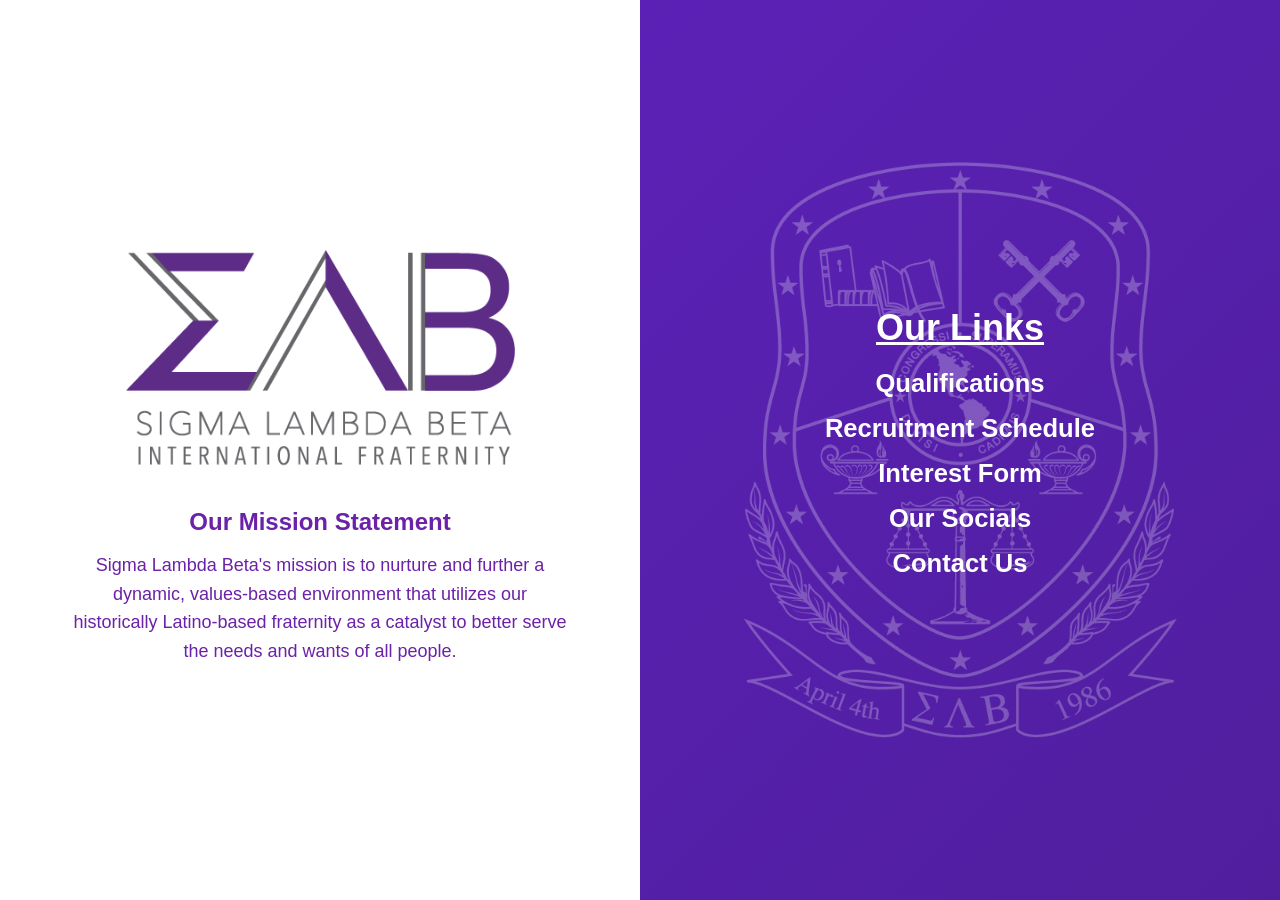
<file: index.html>
<!DOCTYPE html>
<html lang="en">
<head>
    <meta charset="UTF-8" />
    <meta name="viewport" content="width=device-width, initial-scale=1.0" />

    <title>SLB Okstate Recruitment</title>

    <link rel="stylesheet" href="style.css" />
</head>

<body>

<div class="container">

    <div class="left">

        <img
            src="logo.png"
            alt="Sigma Lambda Beta logo"
            class="logo"
        >

        <h2>Our Mission Statement</h2>

        <p>
            Sigma Lambda Beta's mission is to nurture and further a dynamic,
            values-based environment that utilizes our historically Latino-based
            fraternity as a catalyst to better serve the needs and wants of all people.
        </p>

    </div>

    <div class="right">

        <div class="overlay">

            <h3 class="links-title">Our Links</h3>

            <a href="qualifications.html" class="btn">
                Qualifications
            </a>

            <a href="recruitment.html" class="btn">
                Recruitment Schedule
            </a>

            <a
                href="https://docs.google.com/forms/d/e/1FAIpQLSdMAC5TKjmW_-WnkCE-jituNciKUGZn7pVx2KOZclMkEW2ZGw/viewform?fbclid=PAdGRleAP3nPhleHRuA2FlbQIxMQBzcnRjBmFwcF9pZA8xMjQwMjQ1NzQyODc0MTQAAacJ_gMo-cfwTVJmD4vKfICDcz86BTx45G4r05MFH1FtI5AcWOTZOiSbrTaA4g_aem_OvNYs8uXXQ_t_vT37cHl1w"
                class="btn"
                target="_blank"
                rel="noopener noreferrer"
            >
                Interest Form
            </a>

            <button
                type="button"
                class="btn social-btn"
                id="socialBtn"
            >
                Our Socials
            </button>

            <div class="social-popup" id="socialPopup">

                <a
                    href="https://www.instagram.com/okstatebetas"
                    target="_blank"
                    rel="noopener noreferrer"
                >
                    Instagram
                </a>

                <a
                    href="https://www.tiktok.com/@okstate.betas"
                    target="_blank"
                    rel="noopener noreferrer"
                >
                    TikTok
                </a>

            </div>

            <a href="contact.html" class="btn">
                Contact Us
            </a>

        </div>

    </div>

</div>

<script>
    const socialBtn =
        document.getElementById("socialBtn");

    const socialPopup =
        document.getElementById("socialPopup");

    if (socialBtn && socialPopup) {

        socialBtn.addEventListener("click", () => {
            socialPopup.classList.toggle("active");
        });

        document.addEventListener("click", (event) => {

            const clickedButton =
                socialBtn.contains(event.target);

            const clickedPopup =
                socialPopup.contains(event.target);

            if (!clickedButton && !clickedPopup) {
                socialPopup.classList.remove("active");
            }
        });
    }
</script>

</body>
</html>
</file>
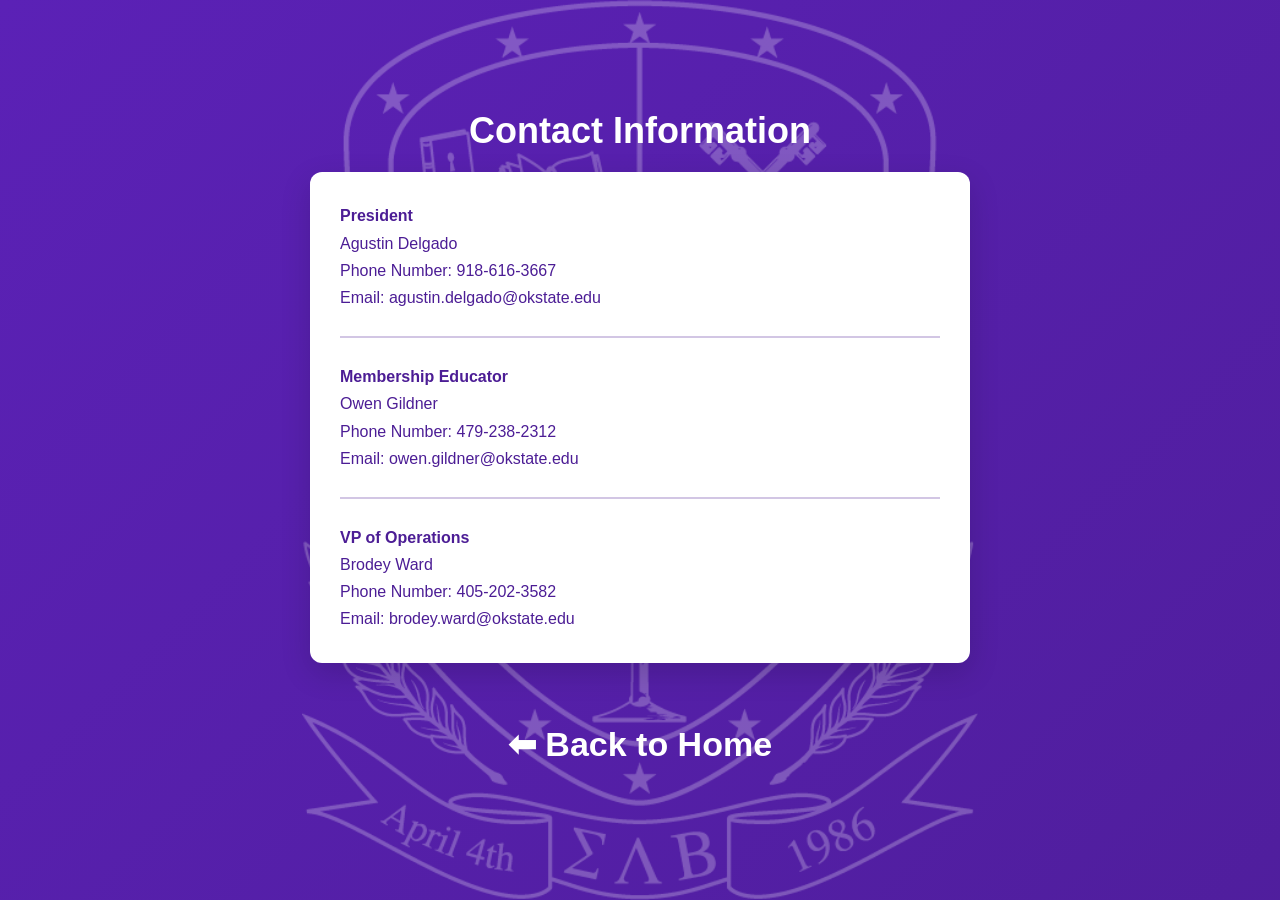
<file: contact.html>
<!DOCTYPE html>
<html lang="en">
<head>
<meta charset="UTF-8">
<meta name="viewport" content="width=device-width, initial-scale=1.0">
<title>Contact Us | SLB Okstate</title>
<link rel="stylesheet" href="style.css">
</head>
<body>

<div class="container">
  <div class="right" style="flex:1; min-height:100vh;">
    <div class="overlay page-content">

      <h3 class="page-title">Contact Information</h3>

      <div class="info-card">

        <p><strong>President</strong><br>
        Agustin Delgado<br>
        Phone Number: 918-616-3667<br>
        Email: agustin.delgado@okstate.edu</p>

        <hr>

        <p><strong>Membership Educator</strong><br>
        Owen Gildner<br>
        Phone Number: 479-238-2312<br>
        Email: owen.gildner@okstate.edu</p>

        <hr>

        <p><strong>VP of Operations</strong><br>
        Brodey Ward<br>
        Phone Number: 405-202-3582<br>
        Email: brodey.ward@okstate.edu</p>

      </div>

      <div class="back-btn-wrap">
        <a href="index.html" class="btn btn-large">⬅ Back to Home</a>
      </div>

    </div>
  </div>
</div>

</body>
</html>
</file>
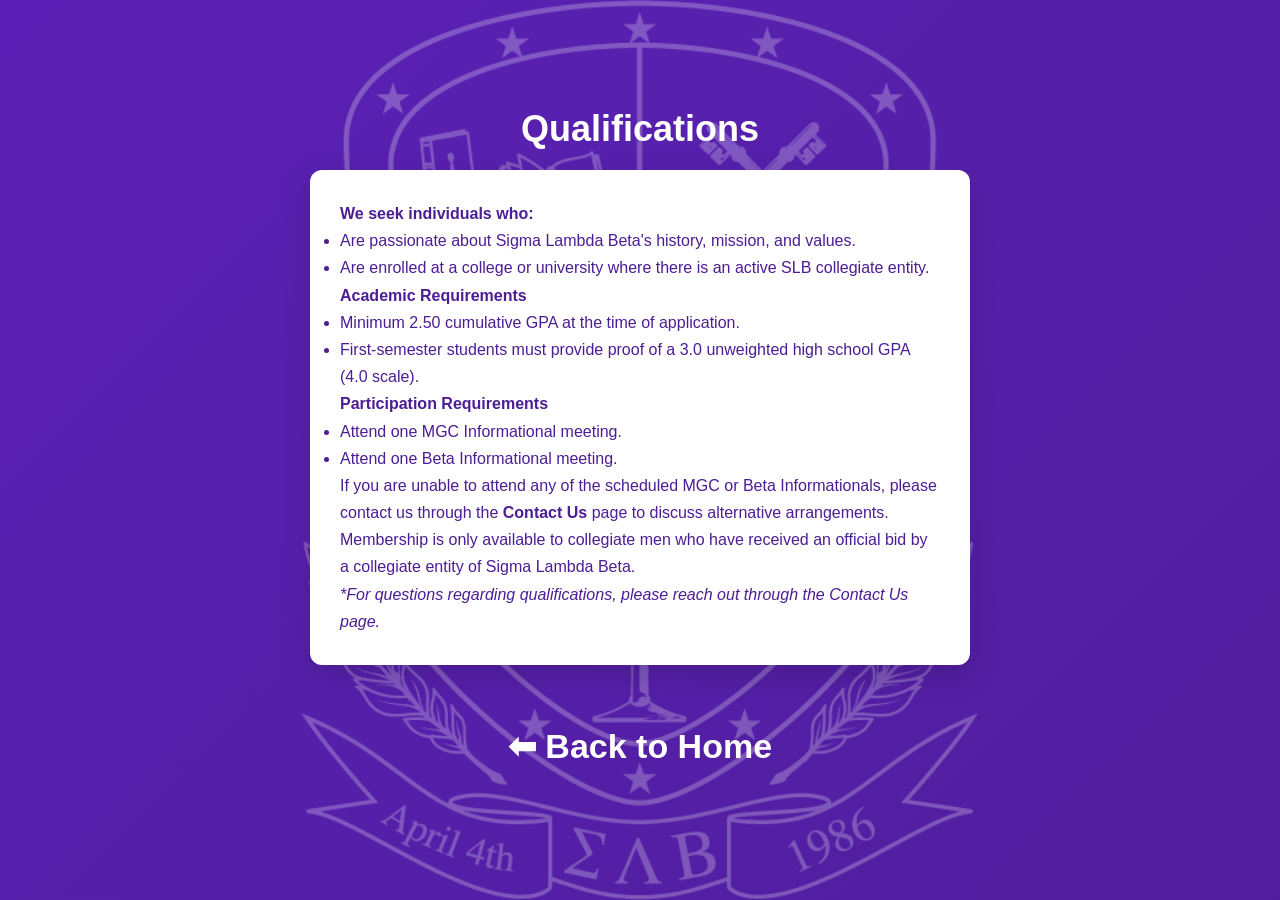
<file: qualifications.html>
<!DOCTYPE html>
<html lang="en">
<head>
<meta charset="UTF-8">
<meta name="viewport" content="width=device-width, initial-scale=1.0">
<title>Qualifications | SLB Okstate</title>
<link rel="stylesheet" href="style.css">
</head>
<body>

<div class="container">
    <div class="right" style="flex:1; min-height:100vh;">

        <div class="overlay page-content">

            <h3 class="page-title">Qualifications</h3>

            <div class="info-card">

                <p><strong>We seek individuals who:</strong></p>

                <ul>
                    <li>Are passionate about Sigma Lambda Beta's history, mission, and values.</li>
                    <li>Are enrolled at a college or university where there is an active SLB collegiate entity.</li>
                </ul>

                <p><strong>Academic Requirements</strong></p>

                <ul>
                    <li>Minimum 2.50 cumulative GPA at the time of application.</li>
                    <li>First-semester students must provide proof of a 3.0 unweighted high school GPA (4.0 scale).</li>
                </ul>

                <p><strong>Participation Requirements</strong></p>

                <ul>
                    <li>Attend one MGC Informational meeting.</li>
                    <li>Attend one Beta Informational meeting.</li>
                </ul>

                <p>
                    If you are unable to attend any of the scheduled MGC or Beta
                    Informationals, please contact us through the
                    <strong>Contact Us</strong> page to discuss alternative
                    arrangements.
                </p>

                <p>
                    Membership is only available to collegiate men who have
                    received an official bid by a collegiate entity of
                    Sigma Lambda Beta.
                </p>

                <p>
                    <em>
                        *For questions regarding qualifications, please reach out
                        through the Contact Us page.
                    </em>
                </p>

            </div>

            <div class="back-btn-wrap">
                <a href="index.html" class="btn btn-large">
                    ⬅ Back to Home
                </a>
            </div>

        </div>

    </div>
</div>

</body>
</html>
</file>
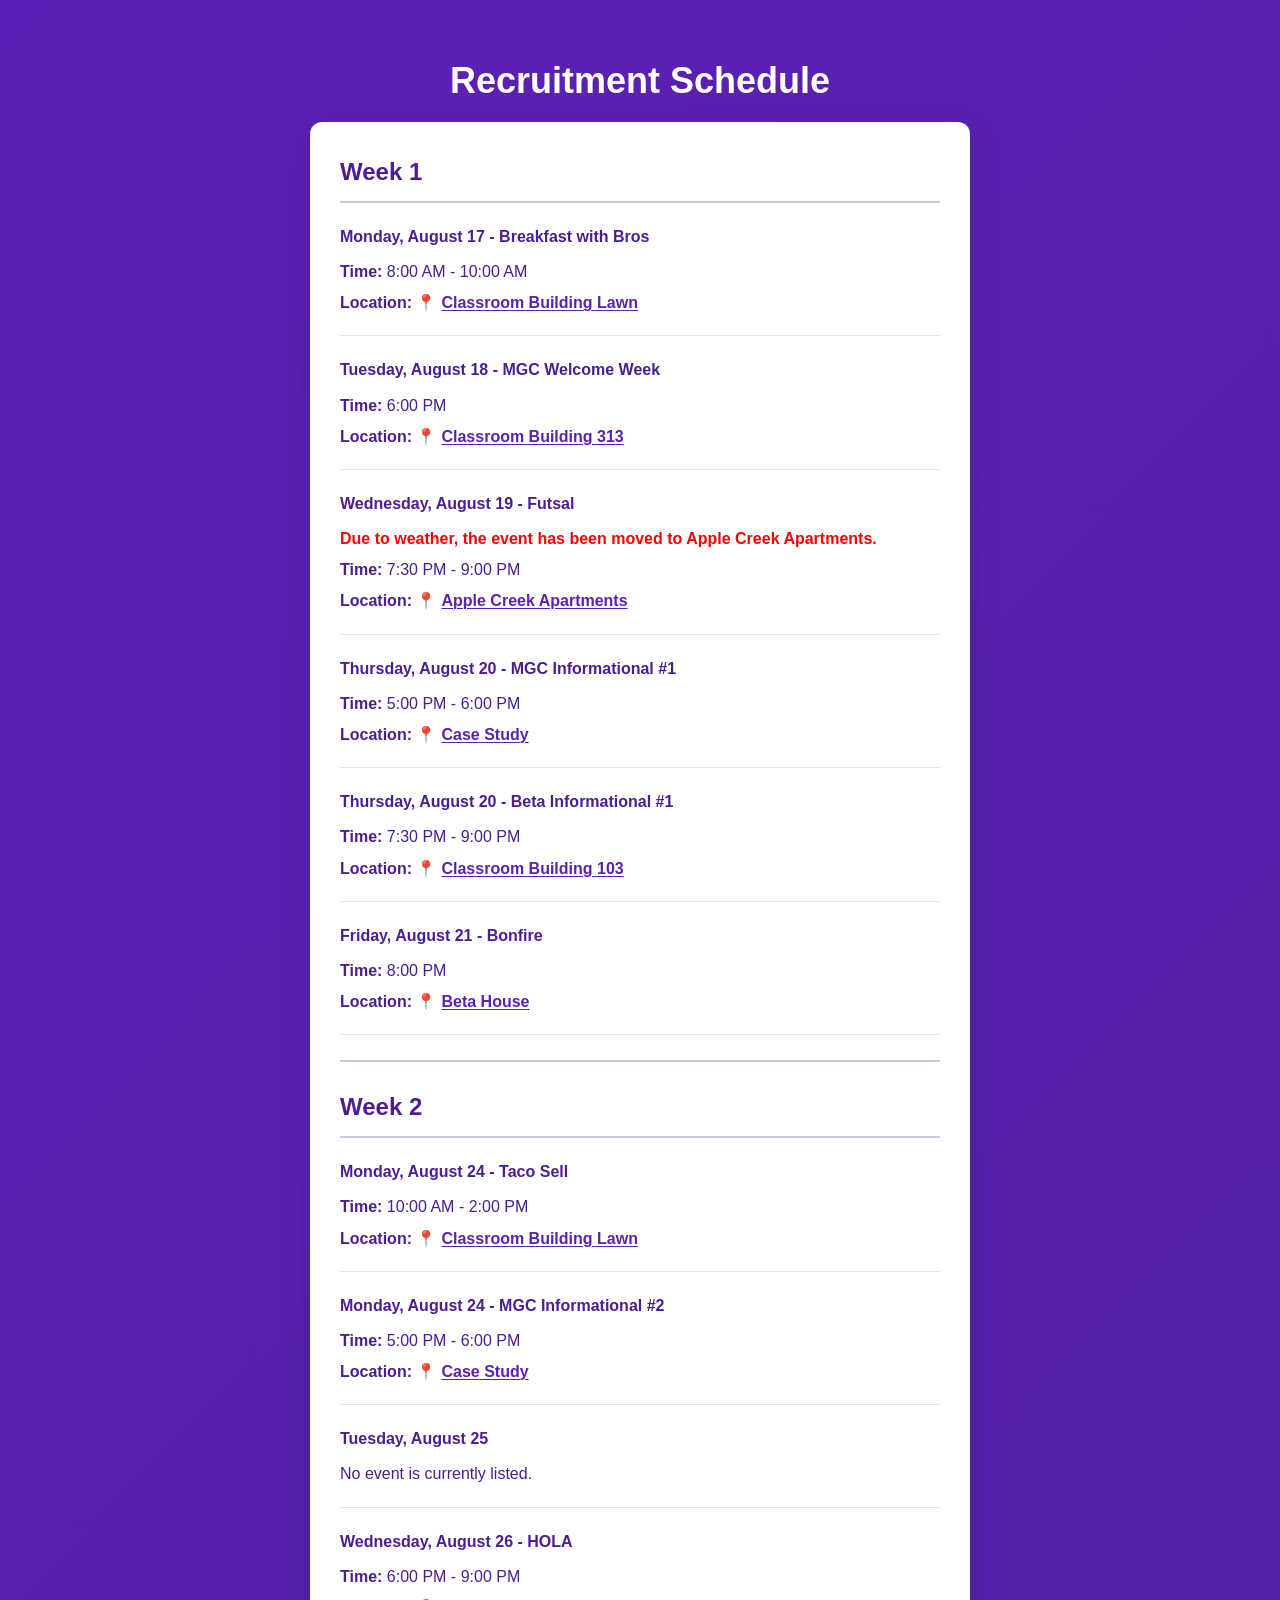
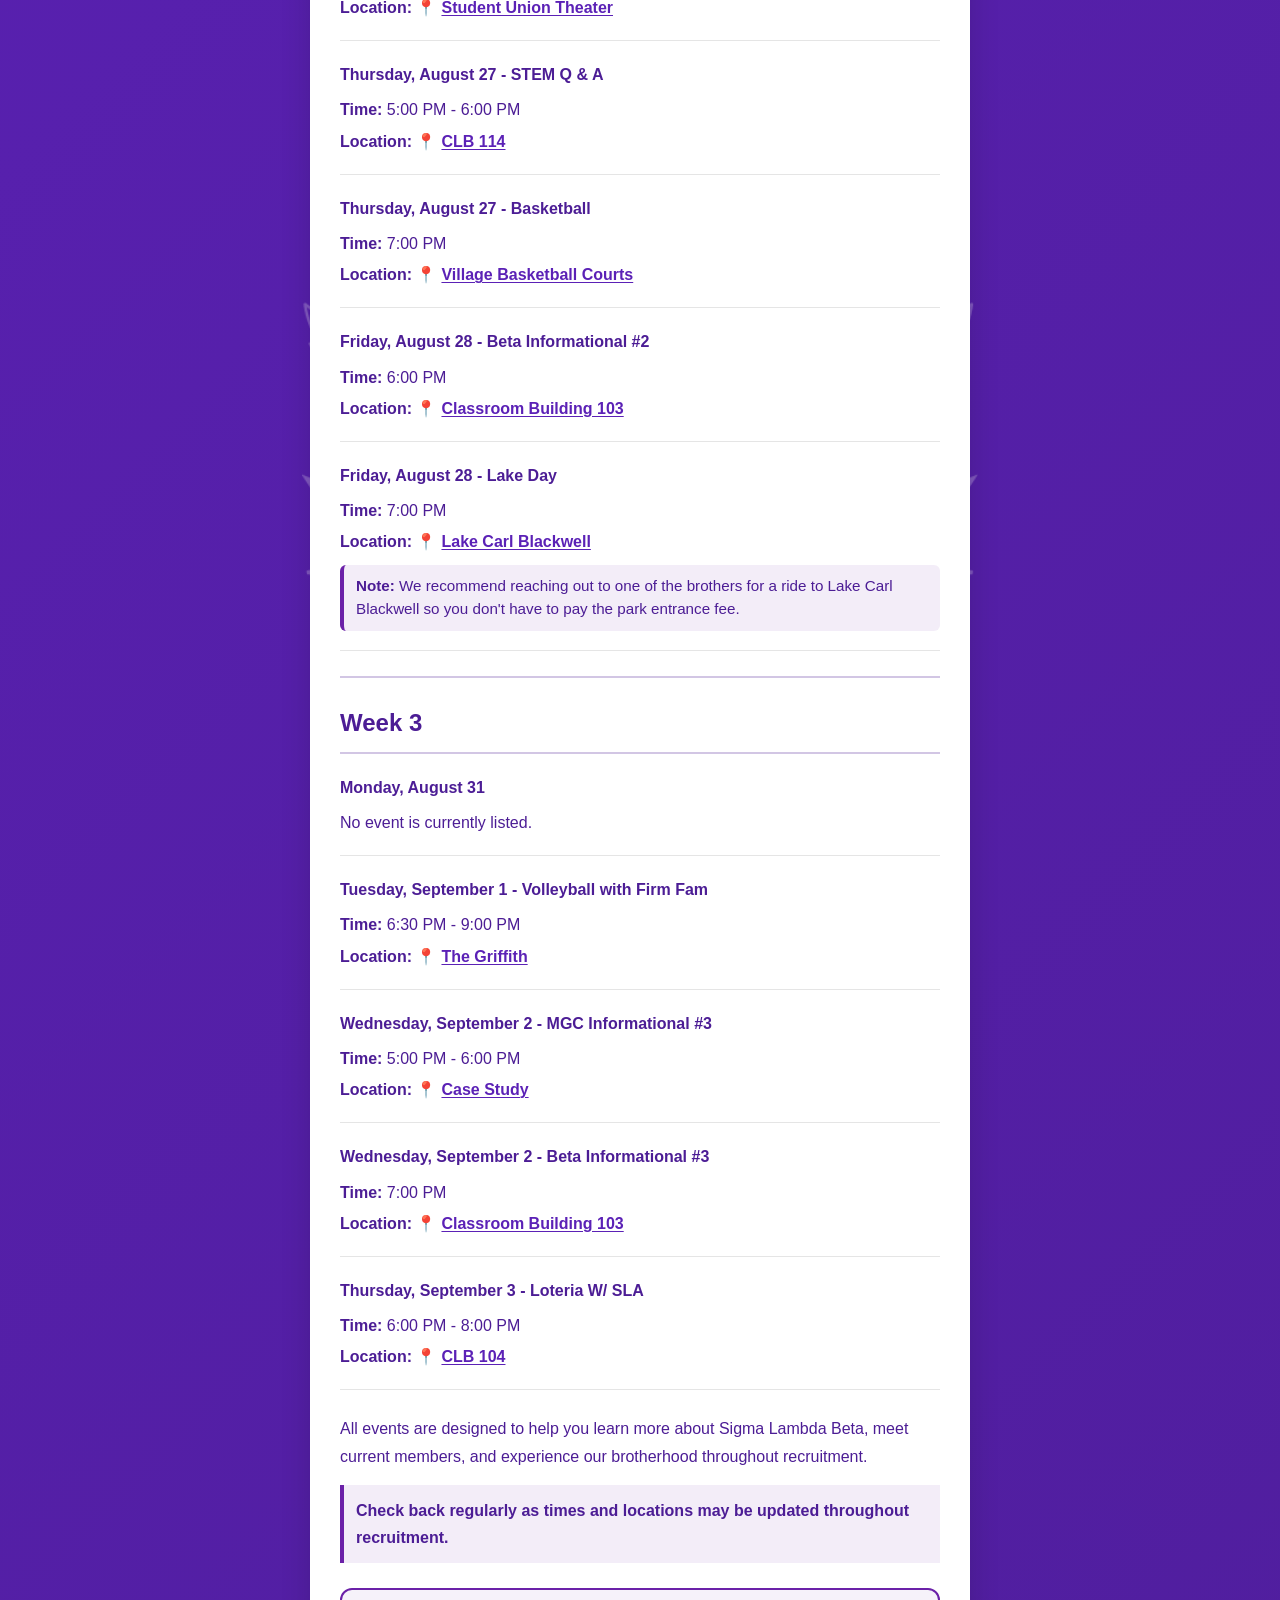
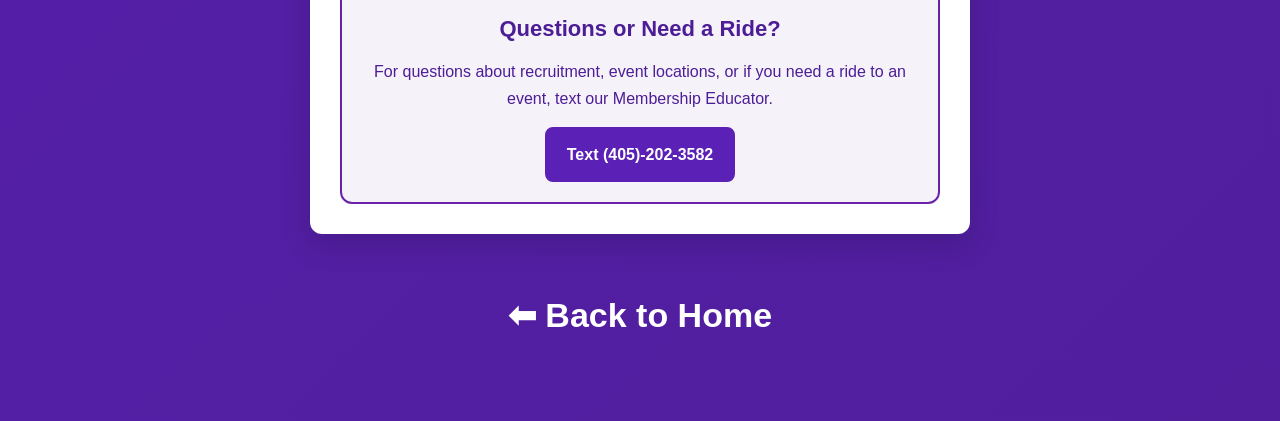
<file: recruitment.html>
<!DOCTYPE html>
<html lang="en">
<head>
    <meta charset="UTF-8" />

    <meta
        name="viewport"
        content="width=device-width, initial-scale=1.0"
    />

    <title>
        Recruitment Schedule | SLB Okstate
    </title>

    <link rel="stylesheet" href="style.css" />
</head>

<body>

<div class="container recruitment-container">

    <div class="right recruitment-page">

        <div class="overlay page-content">

            <h3 class="page-title">
                Recruitment Schedule
            </h3>

            <div class="info-card">

                <!-- ==================== -->
                <!-- WEEK 1 -->
                <!-- ==================== -->

                <h4 class="week-title">
                    Week 1
                </h4>

                <!-- BREAKFAST WITH BROS -->

                <div class="event-item">

                    <h4>
                        Monday, August 17 -
                        Breakfast with Bros
                    </h4>

                    <p>
                        <strong>Time:</strong>
                        8:00 AM - 10:00 AM
                    </p>

                    <p>
                        <strong>Location:</strong>

                        <button
                            type="button"
                            class="location-link map-choice-btn"
                            data-location="Classroom Building Lawn"
                            data-google="https://www.google.com/maps/place/36%C2%B007'20.4%22N+97%C2%B004'08.9%22W/@36.122335,-97.0717169,17z/data=!3m1!4b1!4m4!3m3!8m2!3d36.122335!4d-97.069142?entry=ttu&g_ep=EgoyMDI2MDcyMi4wIKXMDSoASAFQAw%3D%3D"
                            data-apple="https://maps.apple.com/?q=Oklahoma%20State%20University&ll=36.122365,-97.069331"
                            >
                            <span class="location-pin">📍</span>
                            <span class="location-name">Classroom Building Lawn</span>
                        </button>
                    </p>

                </div>

                <!-- MGC WELCOME WEEK -->

                <div class="event-item">

                    <h4>
                        Tuesday, August 18 -
                        MGC Welcome Week
                    </h4>

                    <p>
                        <strong>Time:</strong>
                        6:00 PM
                    </p>

                    <p>
                        <strong>Location:</strong>

                        <button
                            type="button"
                            class="location-link map-choice-btn tbd-location"
                            data-location="Student Union Theater"
                            data-google="https://www.google.com/maps/place/36%C2%B007'19.2%22N+97%C2%B004'06.7%22W/@36.1221133,-97.0693337,19z/data=!4m4!3m3!8m2!3d36.121996!4d-97.068533?entry=ttu&g_ep=EgoyMDI2MDcyMi4wIKXMDSoASAFQAw%3D%3D"
                            data-apple="https://maps.apple.com/?q=Oklahoma%20State%20University&ll=36.121982,-97.068498" 
                        >
                            <span class="location-pin">📍</span>
                            <span class="location-name">Classroom Building 313</span>
                        </button>
                    </p>

                </div>

              <!-- FUTSAL -->

<div class="event-item">

    <h4>
        Wednesday, August 19 -
        Futsal
    </h4>

    <p style="color: red; font-weight: bold;">
        Due to weather, the event has been moved to Apple Creek Apartments.
    </p>

    <p>
        <strong>Time:</strong>
        7:30 PM - 9:00 PM
    </p>

    <p>
        <strong>Location:</strong>

        <button
            type="button"
            class="location-link map-choice-btn"
            data-location="Apple Creek Apartments"
            data-google="https://www.google.com/maps?q=36.1357431,-97.0543493"
            data-apple="https://maps.apple.com/?q=74075&ll=36.135732,-97.053869"
        >
            <span class="location-pin">📍</span>
            <span class="location-name">Apple Creek Apartments</span>
        </button>
    </p>

</div>

                <!-- MGC INFORMATIONAL 1 -->

                <div class="event-item">

                    <h4>
                        Thursday, August 20 -
                        MGC Informational #1
                    </h4>

                    <p>
                        <strong>Time:</strong>
                        5:00 PM - 6:00 PM
                    </p>

                    <p>
                        <strong>Location:</strong>

                        <button
                            type="button"
                            class="location-link map-choice-btn"
                            data-location="Case Study"
                            data-google="https://www.google.com/maps/place/Student+Union/@36.1214075,-97.0682465,18.86z/data=!3m1!5s0x87b10a3f0ac43683:0x4945433648225be0!4m6!3m5!1s0x87b10a3f0c446b17:0x61f90b4214c00cc4!8m2!3d36.1210998!4d-97.0685679!16s%2Fg%2F12vr9n0jm?entry=ttu&g_ep=EgoyMDI2MDcyMi4wIKXMDSoASAFQAw%3D%3D"
                            data-apple="https://maps.apple.com/?q=Oklahoma%20State%20University&ll=36.121027,-97.068522"                        >
                            <span class="location-pin">📍</span>
                            <span class="location-name">Case Study</span>
                        </button>
                    </p>

                </div>

                <!-- BETA INFORMATIONAL 1 -->

                <div class="event-item">

                    <h4>
                        Thursday, August 20 -
                        Beta Informational #1
                    </h4>

                    <p>
                        <strong>Time:</strong>
                        7:30 PM - 9:00 PM
                    </p>

                    <p>
                        <strong>Location:</strong>

                        <button
                            type="button"
                            class="location-link map-choice-btn"
                            data-location="Classroom Building 103"
                            data-google="https://www.google.com/maps/place/36%C2%B007'19.2%22N+97%C2%B004'06.7%22W/@36.1221133,-97.0693337,19z/data=!4m4!3m3!8m2!3d36.121996!4d-97.068533?entry=ttu&g_ep=EgoyMDI2MDcyMi4wIKXMDSoASAFQAw%3D%3D"
                            data-apple="https://maps.apple.com/?q=Oklahoma%20State%20University&ll=36.121982,-97.068498"                        >
                            <span class="location-pin">📍</span>
                            <span class="location-name">Classroom Building 103</span>
                        </button>
                    </p>

                </div>

                <!-- BONFIRE -->

                <div class="event-item">

                    <h4>
                        Friday, August 21 -
                        Bonfire
                    </h4>

                    <p>
                        <strong>Time:</strong>
                        8:00 PM
                    </p>

                    <p>
                        <strong>Location:</strong>

                        <button
                            type="button"
                            class="location-link map-choice-btn"
                            data-location="Beta House"
                            data-google="https://www.google.com/maps/place/202+S+Husband+St,+Stillwater,+OK+74074/@36.1204804,-97.060352,19.77z/data=!4m6!3m5!1s0x87b10a37fe84bb39:0x359c9c0d7baaba1c!8m2!3d36.1204323!4d-97.0602661!16s%2Fg%2F11tk2jvz65?entry=ttu&g_ep=EgoyMDI2MDcyMi4wIKXMDSoASAFQAw%3D%3D"
                            data-apple="https://maps.apple.com/place?address=202+S+Husband+St%2C+Stillwater%2C+OK++74074%2C+United+States&coordinate=36.120398%2C-97.060278&name=202+S+Husband+St"
                        >
                            <span class="location-pin">📍</span>
                            <span class="location-name">Beta House</span>
                        </button>
                    </p>

                </div>

                <hr>

                <!-- ==================== -->
                <!-- WEEK 2 -->
                <!-- ==================== -->

                <h4 class="week-title">
                    Week 2
                </h4>

                <!-- TACO SELL -->

                <div class="event-item">

                    <h4>
                        Monday, August 24 -
                        Taco Sell
                    </h4>

                    <p>
                        <strong>Time:</strong>
                        10:00 AM - 2:00 PM
                    </p>

                    <p>
                        <strong>Location:</strong>

                        <button
                            type="button"
                            class="location-link map-choice-btn"
                            data-location="Classroom Building Lawn"
                            data-google="https://www.google.com/maps/place/36%C2%B007'20.4%22N+97%C2%B004'08.9%22W/@36.122335,-97.0717169,17z/data=!3m1!4b1!4m4!3m3!8m2!3d36.122335!4d-97.069142?entry=ttu&g_ep=EgoyMDI2MDcyMi4wIKXMDSoASAFQAw%3D%3D"
                            data-apple="https://maps.apple.com/?q=Oklahoma%20State%20University&ll=36.122365,-97.069331"
                        >
                            <span class="location-pin">📍</span>
                            <span class="location-name">Classroom Building Lawn</span>
                        </button>
                    </p>

                </div>

                <!-- MGC INFORMATIONAL 2 -->

                <div class="event-item">

                    <h4>
                        Monday, August 24 -
                        MGC Informational #2
                    </h4>

                    <p>
                        <strong>Time:</strong>
                        5:00 PM - 6:00 PM
                    </p>

                    <p>
                        <strong>Location:</strong>

                        <button
                            type="button"
                            class="location-link map-choice-btn"
                            data-location="Case Study"
                            data-google="https://www.google.com/maps/place/Student+Union/@36.1214075,-97.0682465,18.86z/data=!3m1!5s0x87b10a3f0ac43683:0x4945433648225be0!4m6!3m5!1s0x87b10a3f0c446b17:0x61f90b4214c00cc4!8m2!3d36.1210998!4d-97.0685679!16s%2Fg%2F12vr9n0jm?entry=ttu&g_ep=EgoyMDI2MDcyMi4wIKXMDSoASAFQAw%3D%3D"
                            data-apple="https://maps.apple.com/?q=Oklahoma%20State%20University&ll=36.121027,-97.068522"                        >
                            <span class="location-pin">📍</span>
                            <span class="location-name">Case Study</span>
                        </button>
                    </p>

                </div>

                <!-- TUESDAY PLACEHOLDER -->

                <div class="event-item">

                    <h4>
                        Tuesday, August 25
                    </h4>

                    <p>
                        No event is currently listed.
                    </p>

                </div>

                <!-- HOLA -->

                <div class="event-item">

                    <h4>
                        Wednesday, August 26 -
                        HOLA
                    </h4>

                    <p>
                        <strong>Time:</strong>
                        6:00 PM - 9:00 PM
                    </p>

                    <p>
                        <strong>Location:</strong>

                        <button
                            type="button"
                            class="location-link map-choice-btn tbd-location"
                            data-location="Student Union Theater"
                            data-google="https://www.google.com/maps/place/Student+Union/@36.1214075,-97.0682465,18.86z/data=!3m1!5s0x87b10a3f0ac43683:0x4945433648225be0!4m6!3m5!1s0x87b10a3f0c446b17:0x61f90b4214c00cc4!8m2!3d36.1210998!4d-97.0685679!16s%2Fg%2F12vr9n0jm?entry=ttu&g_ep=EgoyMDI2MDcyMi4wIKXMDSoASAFQAw%3D%3D"
                            data-apple="https://maps.apple.com/?q=Oklahoma%20State%20University&ll=36.121027,-97.068522" 
                        >
                            <span class="location-pin">📍</span>
                            <span class="location-name">Student Union Theater</span>
                        </button>
                    </p>

                </div>

                <!-- STEM Q AND A -->

                <div class="event-item">

                    <h4>
                        Thursday, August 27 -
                        STEM Q &amp; A
                    </h4>

                    <p>
                        <strong>Time:</strong>
                        5:00 PM - 6:00 PM
                    </p>

                    <p>
                        <strong>Location:</strong>

                        <button
                            type="button"
                            class="location-link map-choice-btn tbd-location"
                            data-location="TBD"
                            data-google="https://www.google.com/maps/place/36%C2%B007'19.2%22N+97%C2%B004'06.7%22W/@36.1221133,-97.0693337,19z/data=!4m4!3m3!8m2!3d36.121996!4d-97.068533?entry=ttu&g_ep=EgoyMDI2MDcyMi4wIKXMDSoASAFQAw%3D%3D"
                            data-apple="https://maps.apple.com/?q=Oklahoma%20State%20University&ll=36.121982,-97.068498"   
                        >
                            <span class="location-pin">📍</span>
                            <span class="location-name">CLB 114 </span>
                        </button>
                    </p>

                </div>

                <!-- BASKETBALL -->

                <div class="event-item">

                    <h4>
                        Thursday, August 27 -
                        Basketball
                    </h4>

                    <p>
                        <strong>Time:</strong>
                        7:00 PM
                    </p>

                    <p>
                        <strong>Location:</strong>

                        <button
                            type="button"
                            class="location-link map-choice-btn"
                            data-location="Village Basketball Courts"
                            data-google="https://www.google.com/maps/place/36%C2%B007'28.2%22N+97%C2%B004'33.6%22W/@36.124512,-97.0766447,19z/data=!3m1!4b1!4m4!3m3!8m2!3d36.124512!4d-97.076001?entry=ttu&g_ep=EgoyMDI2MDcyOS4wIKXMDSoASAFQAw%3D%3D"
                            data-apple="https://maps.apple.com/?q=Oklahoma%20State%20University&ll=36.124555,-97.075984"                        >
                            <span class="location-pin">📍</span>
                            <span class="location-name">Village Basketball Courts</span>
                        </button>
                    </p>

                </div>

                <!-- BETA INFORMATIONAL 2 -->

                <div class="event-item">

                    <h4>
                        Friday, August 28 -
                        Beta Informational #2
                    </h4>

                    <p>
                        <strong>Time:</strong>
                        6:00 PM
                    </p>

                    <p>
                        <strong>Location:</strong>

                        <button
                            type="button"
                            class="location-link map-choice-btn"
                            data-location="Classroom Building 103"
                            data-google="https://www.google.com/maps/place/36%C2%B007'19.2%22N+97%C2%B004'06.7%22W/@36.1221133,-97.0693337,19z/data=!4m4!3m3!8m2!3d36.121996!4d-97.068533?entry=ttu&g_ep=EgoyMDI2MDcyMi4wIKXMDSoASAFQAw%3D%3D"
                            data-apple="https://maps.apple.com/?q=Oklahoma%20State%20University&ll=36.121982,-97.068498"                        >
                            <span class="location-pin">📍</span>
                            <span class="location-name">Classroom Building 103</span>
                        </button>
                    </p>

                </div>

              <!-- LAKE DAY -->

            <div class="event-item">

                <h4>
                    Friday, August 28 -
                    Lake Day
                </h4>

                <p>
                    <strong>Time:</strong>
                    7:00 PM
                </p>

                <p>
                    <strong>Location:</strong>

                    <button
                        type="button"
                        class="location-link map-choice-btn"
            data-location="Lake Carl Blackwell"
            data-google="https://www.google.com/maps/place/36%C2%B007'28.4%22N+97%C2%B012'13.7%22W/@36.12455,-97.2063779,17z/data=!3m1!4b1!4m4!3m3!8m2!3d36.12455!4d-97.203803?entry=ttu&g_ep=EgoyMDI2MDcyMi4wIKXMDSoASAFQAw%3D%3D"
            data-apple="https://maps.apple.com/?q=Pine%20Grove%20Dr&ll=36.124509,-97.204190"
        >
            <span class="location-pin">📍</span>
            <span class="location-name">Lake Carl Blackwell</span>
        </button>
    </p>

    <p class="lake-note">
        <strong>Note:</strong> We recommend reaching out to one of the brothers
        for a ride to Lake Carl Blackwell so you don't have to pay the park
        entrance fee.
    </p>

</div>

                <hr>

                <!-- ==================== -->
                <!-- WEEK 3 -->
                <!-- ==================== -->

                <h4 class="week-title">
                    Week 3
                </h4>

                <!-- MONDAY PLACEHOLDER -->

                <div class="event-item">

                    <h4>
                        Monday, August 31
                    </h4>

                    <p>
                        No event is currently listed.
                    </p>

                </div>

                <!-- VOLLEYBALL WITH FIRM FAM -->

                <div class="event-item">

                    <h4>
                        Tuesday, September 1 -
                        Volleyball with Firm Fam
                    </h4>

                    <p>
                        <strong>Time:</strong>
                        6:30 PM - 9:00 PM
                    </p>

                    <p>
                        <strong>Location:</strong>

                        <button
                            type="button"
                            class="location-link map-choice-btn"
                            data-location="The Griffith"
                            data-google="https://www.google.com/maps/place/Griffith+Community+Center/@36.1292156,-97.074495,17.72z/data=!4m6!3m5!1s0x87b10a17bf0106c1:0xc72d4f75d6d36d6!8m2!3d36.1290528!4d-97.0732246!16s%2Fg%2F1tdps50x?entry=ttu&g_ep=EgoyMDI2MDcyOS4wIKXMDSoASAFQAw%3D%3D"
                            data-apple="https://maps.apple.com/?q=The+Griffith+Stillwater+Oklahoma"
                        >
                            <span class="location-pin">📍</span>
                            <span class="location-name">The Griffith</span>
                        </button>
                    </p>

                </div>

                <!-- MGC INFORMATIONAL 3 -->

                <div class="event-item">

                    <h4>
                        Wednesday, September 2 -
                        MGC Informational #3
                    </h4>

                    <p>
                        <strong>Time:</strong>
                        5:00 PM - 6:00 PM
                    </p>

                    <p>
                        <strong>Location:</strong>

                        <button
                            type="button"
                            class="location-link map-choice-btn"
                            data-location="Case Study"
                            data-google="https://www.google.com/maps/place/Student+Union/@36.1214075,-97.0682465,18.86z/data=!3m1!5s0x87b10a3f0ac43683:0x4945433648225be0!4m6!3m5!1s0x87b10a3f0c446b17:0x61f90b4214c00cc4!8m2!3d36.1210998!4d-97.0685679!16s%2Fg%2F12vr9n0jm?entry=ttu&g_ep=EgoyMDI2MDcyMi4wIKXMDSoASAFQAw%3D%3D"
                            data-apple="https://maps.apple.com/?q=Oklahoma%20State%20University&ll=36.121027,-97.068522"                          
                            >
                            <span class="location-pin">📍</span>
                            <span class="location-name">Case Study</span>
                        </button>
                    </p>

                </div>

                <!-- BETA INFORMATIONAL 3 -->

                <div class="event-item">

                    <h4>
                        Wednesday, September 2 -
                        Beta Informational #3
                    </h4>

                    <p>
                        <strong>Time:</strong>
                        7:00 PM
                    </p>

                    <p>
                        <strong>Location:</strong>

                        <button
                            type="button"
                            class="location-link map-choice-btn"
                            data-location="Classroom Building 103"
                            data-google="https://www.google.com/maps/place/36%C2%B007'19.2%22N+97%C2%B004'06.7%22W/@36.1221133,-97.0693337,19z/data=!4m4!3m3!8m2!3d36.121996!4d-97.068533?entry=ttu&g_ep=EgoyMDI2MDcyMi4wIKXMDSoASAFQAw%3D%3D"
                            data-apple="https://maps.apple.com/?q=Oklahoma%20State%20University&ll=36.121982,-97.068498"
                            >
                            <span class="location-pin">📍</span>
                            <span class="location-name">Classroom Building 103</span>
                        </button>
                    </p>

                </div>

                <!-- LOTARIA WITH SLA -->

                <div class="event-item">

                    <h4>
                        Thursday, September 3 -
                        Loteria W/ SLA
                    </h4>

                    <p>
                        <strong>Time:</strong>
                        6:00 PM - 8:00 PM
                    </p>

                    <p>
                        <strong>Location:</strong>

                        <button
                            type="button"
                            class="location-link map-choice-btn"
                            data-location="Classroom Building 112"
                            data-google="https://www.google.com/maps/place/36%C2%B007'19.2%22N+97%C2%B004'06.7%22W/@36.1221133,-97.0693337,19z/data=!4m4!3m3!8m2!3d36.121996!4d-97.068533?entry=ttu&g_ep=EgoyMDI2MDcyMi4wIKXMDSoASAFQAw%3D%3D"
                            data-apple="https://maps.apple.com/?q=Oklahoma%20State%20University&ll=36.121982,-97.068498"                        >
                            <span class="location-pin">📍</span>
                            <span class="location-name">CLB 104</span>
                        </button>
                    </p>

                </div>

                <!-- SCHEDULE MESSAGE -->

                <div class="schedule-message">

                    <p>
                        All events are designed to help you learn more about
                        Sigma Lambda Beta, meet current members, and experience
                        our brotherhood throughout recruitment.
                    </p>

                    <p class="schedule-update">
                        <strong>
                            Check back regularly as times and locations may be
                            updated throughout recruitment.
                        </strong>
                    </p>

                </div>

                <!-- CONTACT BOX -->

                <div class="contact-box">

                    <h4>
                        Questions or Need a Ride?
                    </h4>

                    <p>
                        For questions about recruitment, event locations, or if
                        you need a ride to an event, text our Membership Educator.
                    </p>

                    <a
                        href="sms:4052023582"
                        class="contact-btn"
                    >
                        Text (405)-202-3582
                    </a>

                </div>

            </div>

            <!-- BACK BUTTON -->

            <div class="back-btn-wrap">

                <a
                    href="index.html"
                    class="btn btn-large"
                >
                    ⬅ Back to Home
                </a>

            </div>

        </div>

    </div>

</div>

<!-- ==================== -->
<!-- MAP CHOICE MENU -->
<!-- ==================== -->

<div
    class="map-menu-overlay"
    id="mapMenuOverlay"
    aria-hidden="true"
>

    <div
        class="map-menu"
        role="dialog"
        aria-modal="true"
        aria-labelledby="mapMenuTitle"
    >

        <div class="map-menu-header">

            <span
                class="map-menu-pin"
                aria-hidden="true"
            >
                📍
            </span>

            <div>

                <p class="map-menu-label">
                    Event Location
                </p>

                <h4 id="mapMenuTitle">
                    Choose a Map
                </h4>

            </div>

        </div>

        <div class="map-menu-divider"></div>

        <!-- GOOGLE MAPS -->

        <a
            href="#"
            class="map-menu-option"
            id="googleMapsLink"
            target="_blank"
            rel="noopener noreferrer"
        >
            <span
                class="map-option-icon"
                aria-hidden="true"
            >
                🟢
            </span>

            <span>
                Open in Google Maps
            </span>
        </a>

        <!-- APPLE MAPS -->

        <a
            href="#"
            class="map-menu-option"
            id="appleMapsLink"
            target="_blank"
            rel="noopener noreferrer"
        >
            <span
                class="map-option-icon"
                aria-hidden="true"
            >
                🍎
            </span>

            <span>
                Open in Apple Maps
            </span>
        </a>

        <!-- CANCEL -->

        <button
            type="button"
            class="map-menu-option cancel-option"
            id="cancelMapMenu"
        >
            <span
                class="map-option-icon"
                aria-hidden="true"
            >
                ✕
            </span>

            <span>
                Cancel
            </span>
        </button>

    </div>

</div>

<!-- ==================== -->
<!-- TBD LOCATION MESSAGE -->
<!-- ==================== -->

<div
    class="location-notice"
    id="locationNotice"
    aria-live="polite"
>
    This location has not been announced yet.
    Please check back later.
</div>

<!-- ==================== -->
<!-- JAVASCRIPT -->
<!-- ==================== -->

<script>
    const mapButtons =
        document.querySelectorAll(".map-choice-btn");

    const mapMenuOverlay =
        document.getElementById("mapMenuOverlay");

    const mapMenuTitle =
        document.getElementById("mapMenuTitle");

    const googleMapsLink =
        document.getElementById("googleMapsLink");

    const appleMapsLink =
        document.getElementById("appleMapsLink");

    const cancelMapMenu =
        document.getElementById("cancelMapMenu");

    const locationNotice =
        document.getElementById("locationNotice");

    let noticeTimer;

    function openMapMenu(
        locationName,
        googleLink,
        appleLink
    ) {
        mapMenuTitle.textContent = locationName;

        googleMapsLink.href = googleLink;
        appleMapsLink.href = appleLink;

        mapMenuOverlay.classList.add("active");

        mapMenuOverlay.setAttribute(
            "aria-hidden",
            "false"
        );

        document.body.classList.add("menu-open");

        cancelMapMenu.focus();
    }

    function closeMapMenu() {
        mapMenuOverlay.classList.remove("active");

        mapMenuOverlay.setAttribute(
            "aria-hidden",
            "true"
        );

        document.body.classList.remove("menu-open");
    }

    function showLocationNotice() {
        locationNotice.classList.add("show");

        clearTimeout(noticeTimer);

        noticeTimer = setTimeout(() => {
            locationNotice.classList.remove("show");
        }, 3000);
    }

    mapButtons.forEach((button) => {

        button.addEventListener("click", () => {

            const locationName =
                button.dataset.location;

            const googleLink =
                button.dataset.google;

            const appleLink =
                button.dataset.apple;

            if (!googleLink || !appleLink) {
                showLocationNotice();
                return;
            }

            openMapMenu(
                locationName,
                googleLink,
                appleLink
            );

        });

    });

    cancelMapMenu.addEventListener(
        "click",
        closeMapMenu
    );

    mapMenuOverlay.addEventListener(
        "click",
        (event) => {

            if (event.target === mapMenuOverlay) {
                closeMapMenu();
            }

        }
    );

    googleMapsLink.addEventListener(
        "click",
        closeMapMenu
    );

    appleMapsLink.addEventListener(
        "click",
        closeMapMenu
    );

    document.addEventListener(
        "keydown",
        (event) => {

            if (event.key === "Escape") {
                closeMapMenu();
            }

        }
    );
</script>

</body>
</html>
</file>
<file: style.css>
*,
*::before,
*::after {
    margin: 0;
    padding: 0;
    box-sizing: border-box;
}

html,
body {
    width: 100%;
    max-width: 100%;
    min-height: 100%;
    overflow-x: hidden;
}

html {
    scroll-behavior: smooth;
}

body {
    font-family: Arial, sans-serif;
    background: #5b21b6;
}

body.menu-open {
    overflow: hidden;
}

/* MAIN CONTAINER */

.container {
    display: flex;
    flex-wrap: wrap;
    width: 100%;
    max-width: 100%;
    min-height: 100vh;
    overflow-x: hidden;
}

/* SLIDE ANIMATIONS */

@keyframes slideLeft {
    from {
        transform: translateX(-80px);
        opacity: 0;
    }

    to {
        transform: translateX(0);
        opacity: 1;
    }
}

@keyframes slideRight {
    from {
        transform: translateX(80px);
        opacity: 0;
    }

    to {
        transform: translateX(0);
        opacity: 1;
    }
}

/* LEFT SIDE */

.left {
    flex: 1 1 400px;
    width: 100%;
    max-width: 100%;
    background: white;
    text-align: center;
    padding: 60px 30px;

    display: flex;
    flex-direction: column;
    justify-content: center;
    align-items: center;

    animation: slideLeft 1.2s ease forwards;
}

.logo {
    display: block;
    max-width: 70%;
    height: auto;
    margin-bottom: 30px;
}

.left h2 {
    color: #6b21a8;
    margin-bottom: 15px;
    text-decoration: none;
}

.left p {
    color: #6b21a8;
    font-size: clamp(16px, 1.5vw, 18px);
    line-height: 1.6;
    max-width: 500px;
}

/* RIGHT SIDE */

.right {
    flex: 1 1 400px;
    width: 100%;
    max-width: 100%;
    position: relative;

    display: flex;
    justify-content: center;
    align-items: center;

    overflow: hidden;

    animation:
        slideRight 1.2s ease forwards,
        gradientMove 12s ease infinite;

    background: linear-gradient(
        -45deg,
        #5b21b6,
        #6b21a8,
        #4c1d95,
        #5b21b6
    );

    background-size: 400% 400%;
}

@keyframes gradientMove {
    0% {
        background-position: 0% 50%;
    }

    50% {
        background-position: 100% 50%;
    }

    100% {
        background-position: 0% 50%;
    }
}

/* CREST BACKGROUND */

.right::before {
    content: "";
    position: absolute;

    width: min(90%, 900px);
    height: auto;
    aspect-ratio: 1 / 1;

    top: 50%;
    left: 50%;

    transform: translate(-50%, -50%);

    background:
        url("crest.png")
        center / contain
        no-repeat;

    opacity: 0.25;
    pointer-events: none;

    animation: float 6s ease-in-out infinite;
}

/* FLOAT ANIMATION */

@keyframes float {
    0%,
    100% {
        transform:
            translate(-50%, -50%)
            translateY(5px);
    }

    50% {
        transform:
            translate(-50%, -50%)
            translateY(-5px);
    }
}

/* OVERLAY */

.overlay {
    position: relative;
    z-index: 1;

    width: 100%;
    max-width: 100%;

    text-align: center;
    color: white;
}

/* TITLES */

.overlay h3 {
    font-size: clamp(26px, 3vw, 36px);
    font-weight: bold;
    margin-bottom: 20px;
    text-decoration: none;
}

.overlay h3.links-title {
    text-decoration: underline;
}

/* MAIN BUTTONS */

.btn {
    display: block;
    margin: 16px auto;

    color: white;
    font-weight: bold;
    font-size: clamp(20px, 2vw, 26px);
    text-decoration: none;

    transition:
        transform 0.3s ease,
        opacity 0.3s ease;
}

.btn:hover {
    transform: scale(1.12);
}

/* SOCIAL BUTTON */

.social-btn {
    background: none;
    border: none;
    font-family: inherit;
    cursor: pointer;
}

/* SOCIAL POPUP */

.social-popup {
    position: absolute;
    top: 58%;
    left: 50%;

    width: max-content;
    max-width: calc(100% - 30px);

    transform:
        translate(-50%, -50%)
        scale(0.8);

    background: rgba(0, 0, 0, 0.85);

    padding: 18px 28px;
    border-radius: 12px;
    text-align: center;

    opacity: 0;
    pointer-events: none;

    transition: all 0.3s ease;
    z-index: 2;
}

.social-popup a {
    display: block;
    color: white;
    font-size: 20px;
    margin: 10px 0;
}

.social-popup.active {
    opacity: 1;

    transform:
        translate(-50%, -50%)
        scale(1);

    pointer-events: auto;
}

/* GENERAL LINKS */

a {
    text-decoration: underline;
}

a:hover {
    text-decoration: none;
}

/* LARGE BACK BUTTON */

.btn-large {
    font-size: clamp(26px, 3vw, 34px);
    padding: 10px 0;
    display: inline-block;
    background: none;
    border-radius: 0;
}

.btn-large:hover {
    transform: scale(1.12);
}

/* PAGE LAYOUT */

.page-content {
    width: 100%;
    max-width: 700px;
    margin: 0 auto;
    padding: 40px 20px;
}

.page-title {
    text-align: center;
    font-size: 28px;
    margin-bottom: 25px;
}

.info-card {
    width: 100%;
    max-width: 100%;

    background: white;
    color: #4c1d95;

    padding: 30px;
    border-radius: 12px;

    text-align: left;
    line-height: 1.7;

    box-shadow:
        0 10px 30px
        rgba(0, 0, 0, 0.15);
}

.info-card hr {
    margin: 25px 0;
    border: none;

    border-top:
        2px solid
        rgba(76, 29, 149, 0.25);
}

.back-btn-wrap {
    text-align: center;
    margin-top: 35px;
}

/* RECRUITMENT PAGE */

.recruitment-container {
    display: block;
    width: 100%;
    max-width: 100%;
    overflow-x: hidden;
}

.recruitment-page {
    width: 100%;
    max-width: 100%;
    min-height: 100vh;

    overflow-x: hidden;
    overflow-y: visible;

    padding: 20px 0;
    transform: none !important;
}

.recruitment-page::before {
    width: min(90%, 900px);
    height: auto;
    aspect-ratio: 1 / 1;
}

.week-title {
    color: #4c1d95;
    font-size: 24px;
    margin-bottom: 20px;
    padding-bottom: 8px;

    border-bottom:
        2px solid
        rgba(76, 29, 149, 0.25);
}

/* EVENT SECTIONS */

.event-item {
    width: 100%;
    max-width: 100%;

    margin-bottom: 20px;
    padding-bottom: 15px;

    overflow-wrap: anywhere;

    border-bottom:
        1px solid
        rgba(0, 0, 0, 0.1);
}

.event-item h4 {
    margin-bottom: 8px;
    color: #4c1d95;
}

.event-item p {
    margin-bottom: 4px;
}

/* LOCATION BUTTON */

.location-link {
    display: inline-flex;
    align-items: center;
    flex-wrap: wrap;
    gap: 5px;

    max-width: 100%;

    color: #5b21b6;
    font-weight: bold;
    text-decoration: none;

    white-space: normal;
    overflow-wrap: anywhere;
    word-break: break-word;

    transition:
        transform 0.2s ease,
        opacity 0.2s ease;
}

button.location-link {
    border: none;
    padding: 0;
    background: none;

    font-family: inherit;
    font-size: inherit;
    text-align: left;

    cursor: pointer;
}

/* PIN EMOJI */

.location-pin {
    display: inline-block;
    flex-shrink: 0;
    text-decoration: none;
    line-height: 1;
}

/* ONLY THE LOCATION NAME IS UNDERLINED */

.location-name {
    display: inline;
    max-width: 100%;

    text-decoration: underline;
    text-decoration-thickness: 1px;
    text-underline-offset: 2px;

    white-space: normal;
    overflow-wrap: anywhere;
    word-break: break-word;
}

/* LOCATION HOVER EFFECT */

.location-link:hover {
    transform: translateY(-1px);
    opacity: 0.75;
    text-decoration: none;
}

.location-link:hover .location-name {
    text-decoration: none;
}

/* KEYBOARD FOCUS */

.location-link:focus-visible {
    outline: 3px solid #6b21a8;
    outline-offset: 4px;
    border-radius: 4px;
}

.tbd-location {
    cursor: pointer;
}

/* LAKE DAY NOTE */

.lake-note {
    margin-top: 10px;
    padding: 10px 12px;

    background: rgba(107, 33, 168, 0.08);

    border-left:
        4px solid
        #6b21a8;

    border-radius: 6px;

    font-size: 0.95rem;
    line-height: 1.5;
}

/* SCHEDULE MESSAGE */

.schedule-message {
    margin-top: 25px;
}

.schedule-message p {
    margin-bottom: 15px;
}

.schedule-update {
    padding: 12px;

    border-left:
        4px solid
        #6b21a8;

    background:
        rgba(107, 33, 168, 0.08);
}

/* CONTACT BOX */

.contact-box {
    width: 100%;
    max-width: 100%;

    margin-top: 25px;
    padding: 20px;

    border:
        2px solid
        #6b21a8;

    border-radius: 12px;
    text-align: center;

    background:
        rgba(107, 33, 168, 0.06);
}

.contact-box h4 {
    margin-top: 0;
    margin-bottom: 10px;

    color: #4c1d95;
    font-size: 22px;
}

.contact-box p {
    margin-bottom: 15px;
}

.contact-btn {
    display: inline-block;
    max-width: 100%;

    padding: 12px 20px;

    color: white;
    background: #5b21b6;

    border:
        2px solid
        #5b21b6;

    border-radius: 8px;

    text-decoration: none;
    font-weight: bold;

    overflow-wrap: anywhere;

    transition:
        transform 0.2s ease,
        opacity 0.2s ease;
}

.contact-btn:hover {
    transform: translateY(-2px);
    opacity: 0.88;
    text-decoration: none;
}

/* MAP MENU BACKGROUND */

.map-menu-overlay {
    position: fixed;
    inset: 0;
    z-index: 50;

    width: 100%;
    max-width: 100%;

    display: flex;
    justify-content: center;
    align-items: flex-end;

    padding: 20px;

    background:
        rgba(0, 0, 0, 0.65);

    opacity: 0;
    visibility: hidden;

    overflow-x: hidden;

    transition:
        opacity 0.25s ease,
        visibility 0.25s ease;
}

.map-menu-overlay.active {
    opacity: 1;
    visibility: visible;
}

/* MAP MENU */

.map-menu {
    width: 100%;
    max-width: 460px;

    background: white;

    border-radius: 20px;
    overflow: hidden;

    transform: translateY(40px);

    transition:
        transform 0.3s ease;

    box-shadow:
        0 20px 50px
        rgba(0, 0, 0, 0.35);
}

.map-menu-overlay.active .map-menu {
    transform: translateY(0);
}

/* MAP MENU HEADER */

.map-menu-header {
    display: flex;
    align-items: center;
    gap: 14px;

    padding: 22px 22px 18px;
}

.map-menu-pin {
    display: flex;
    justify-content: center;
    align-items: center;

    width: 48px;
    height: 48px;

    flex-shrink: 0;

    background:
        rgba(107, 33, 168, 0.1);

    border-radius: 50%;
    font-size: 24px;
}

.map-menu-label {
    margin-bottom: 2px;

    color: #6b7280;

    font-size: 13px;
    font-weight: bold;

    text-transform: uppercase;
    letter-spacing: 0.7px;
}

.map-menu-header h4 {
    color: #4c1d95;
    font-size: 22px;
    line-height: 1.25;
}

.map-menu-divider {
    height: 1px;

    background:
        rgba(0, 0, 0, 0.1);
}

/* MAP MENU OPTIONS */

.map-menu-option {
    width: 100%;
    max-width: 100%;

    display: flex;
    align-items: center;
    gap: 14px;

    padding: 18px 22px;

    border: none;

    border-bottom:
        1px solid
        rgba(0, 0, 0, 0.08);

    background: white;
    color: #4c1d95;

    font-family: inherit;
    font-size: 17px;
    font-weight: bold;

    text-align: left;
    text-decoration: none;

    cursor: pointer;

    transition:
        background 0.2s ease,
        padding-left 0.2s ease;
}

.map-menu-option:hover {
    background:
        rgba(107, 33, 168, 0.08);

    padding-left: 27px;
    text-decoration: none;
}

.map-menu-option:focus-visible {
    outline: 3px solid #6b21a8;
    outline-offset: -3px;
}

.map-option-icon {
    display: inline-flex;
    justify-content: center;
    align-items: center;

    width: 30px;
    flex-shrink: 0;

    font-size: 20px;
}

.cancel-option {
    color: #7f1d1d;
    border-bottom: none;
}

/* TBD LOCATION MESSAGE */

.location-notice {
    position: fixed;
    left: 50%;
    bottom: 25px;
    z-index: 60;

    width: calc(100% - 40px);
    max-width: 500px;

    padding: 14px 18px;

    color: white;

    background:
        rgba(38, 20, 61, 0.96);

    border-radius: 10px;

    text-align: center;
    font-weight: bold;

    opacity: 0;
    pointer-events: none;

    transform:
        translate(-50%, 20px);

    transition:
        opacity 0.3s ease,
        transform 0.3s ease;
}

.location-notice.show {
    opacity: 1;

    transform:
        translate(-50%, 0);
}

/* TABLET AND MOBILE */

@media (max-width: 768px) {

    .container {
        flex-direction: column;
    }

    .left,
    .right {
        flex: 1 1 auto;
        width: 100%;
        max-width: 100%;
    }

    .left {
        padding: 40px 20px;
    }

    .right {
        padding-top: 40px;
        padding-bottom: 40px;
        transform: none !important;
    }

    .right::before {
        width: min(95%, 650px);
    }

    .recruitment-page {
        padding: 20px 0;
    }

    .page-content {
        padding: 25px 15px;
    }

    .page-title {
        font-size: 22px;
    }

    .info-card {
        padding: 20px;
        font-size: 15px;
        line-height: 1.6;
    }

    .week-title {
        font-size: 21px;
    }

    ul {
        padding-left: 18px;
    }

    .btn-large {
        font-size: 22px;
        margin-top: 10px;
    }

    .contact-box {
        padding: 18px 14px;
    }

    .contact-btn {
        width: 100%;
    }

    .map-menu-overlay {
        padding: 12px 12px 18px;
    }

    .map-menu {
        border-radius: 18px;
    }
}

/* DESKTOP MAP MENU POSITION */

@media (min-width: 769px) {

    .map-menu-overlay {
        align-items: center;
    }

    .map-menu {
        border-radius: 18px;
    }
}

/* SMALL PHONES */

@media (max-width: 430px) {

    .logo {
        max-width: 85%;
    }

    .page-content {
        padding-left: 12px;
        padding-right: 12px;
    }

    .info-card {
        padding: 18px 15px;
    }

    .event-item h4 {
        font-size: 16px;
    }

    .location-link {
        margin-top: 3px;
    }

    .map-menu-header {
        padding: 19px 18px 16px;
    }

    .map-menu-option {
        padding: 17px 18px;
        font-size: 16px;
    }

    .right::before {
        width: 95%;
    }
}
</file>
